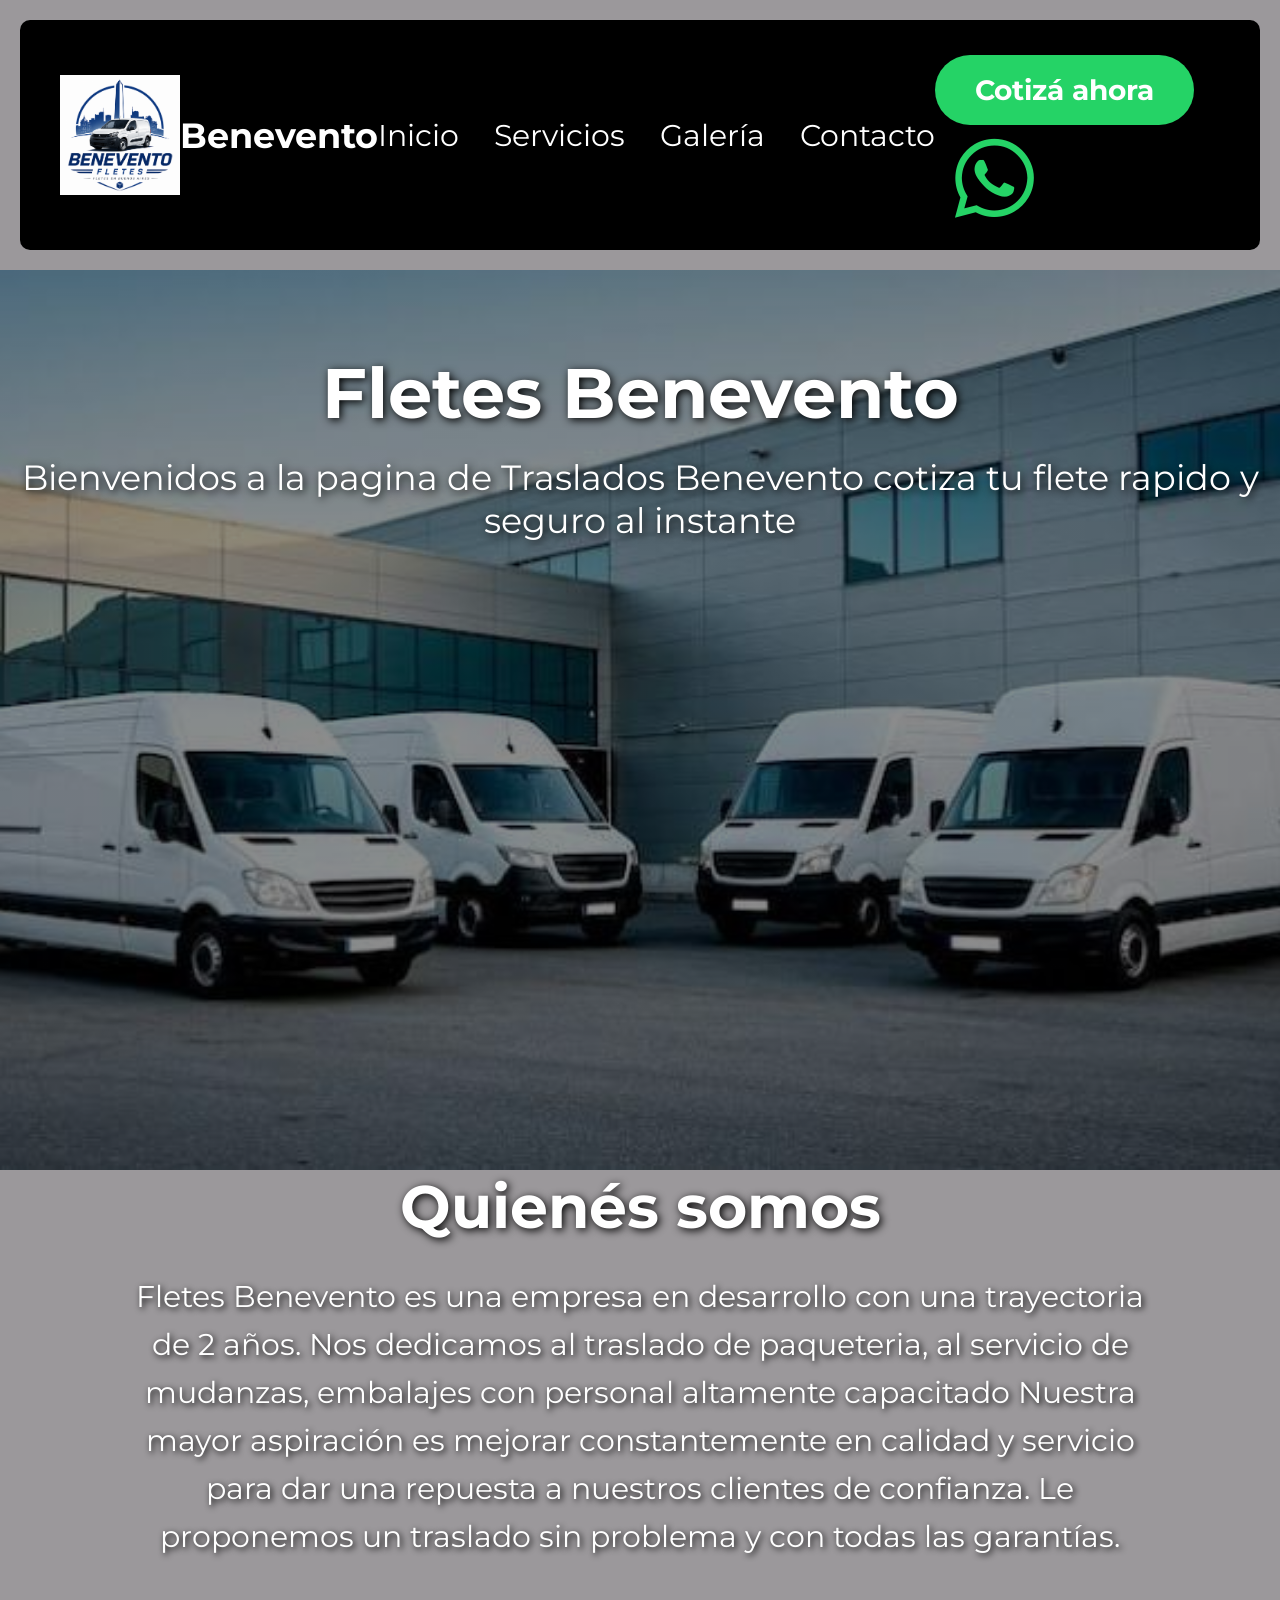
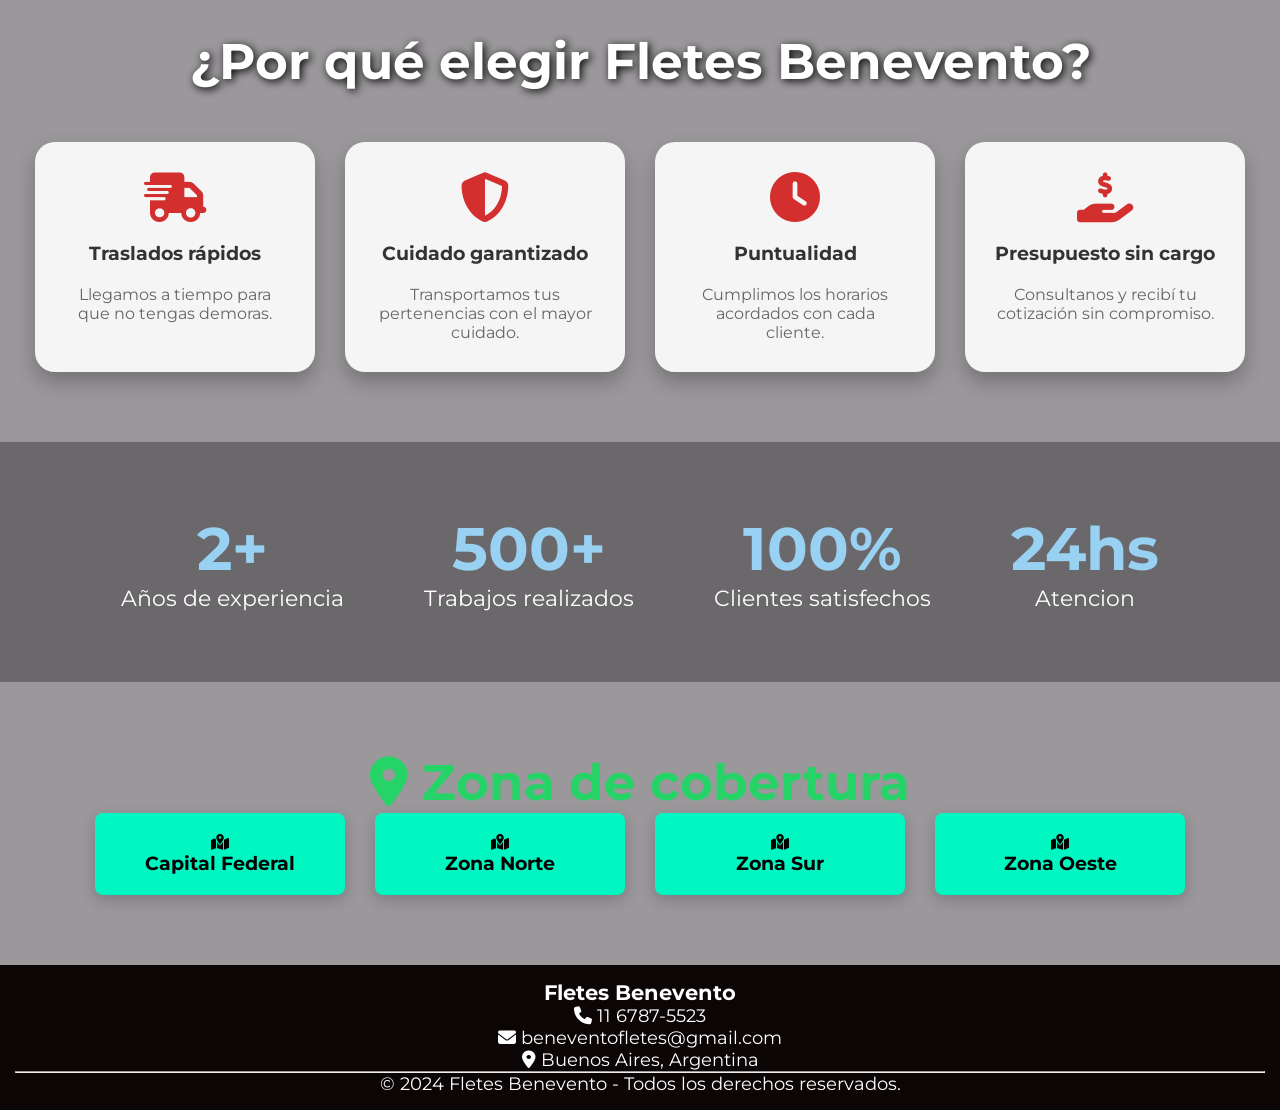
<file: index.html>
<!DOCTYPE html>
<html lang="es">
<head>
    <meta charset="UTF-8">
    <meta name="viewport" content="width=device-width, initial-scale=1.0">
    <title> Fletes Benevento </title>
    <link rel="preconnect" href="https://fonts.googleapis.com">
<link rel="preconnect" href="https://fonts.gstatic.com" crossorigin>
<link href="https://fonts.googleapis.com/css2?family=Montserrat:ital,wght@0,100..900;1,100..900&display=swap" rel="stylesheet">
<link rel="stylesheet" href="https://cdnjs.cloudflare.com/ajax/libs/font-awesome/6.5.2/css/all.min.css">




<link rel="stylesheet" href="./css/style.css">
</head>
<body>
       <header id="inicio" class="header-principal">
        <img src="assets/menu.png" class="logo-img" alt="Logo">
        

    <h2 class="logo-text">Benevento</h2>


    <nav class="menu">
        <ul>
            <li><a href="index.html">Inicio</a>
            </li>
            <li><a href="servicios.html">Servicios</a>
            </li>
            <li><a href="galeria.html">Galería</a>
            </li>
            <li><a href="contacto.html">Contacto</a>
            </li>
        </ul>
    </nav>

<div class="cotizacion">

    <span class="btn-cotizar">
        Cotizá ahora
    </span>

    <a href="https://wa.me/5491167875523?text=Hola,%20quiero%20cotizar%20un%20flete"
       target="_blank"
       class="whatsapp">

        <i class="fa-brands fa-whatsapp"></i>

    </a>

</div>

</header>

<main>
            <section class="hero">
                <h1>Fletes Benevento</h1>
                <p>Bienvenidos a la pagina de Traslados Benevento
                    cotiza tu flete rapido y seguro al instante</p>
                                
            </section>
            
            <section class="quienes-somos">

                <div class="texto-nosotros">
                    <h2>Quienés somos</h2>

                    <p>
                        Fletes Benevento es una empresa en desarrollo con una trayectoria de 2 años.
                        Nos dedicamos al traslado de paqueteria, al servicio de  mudanzas, embalajes con personal altamente capacitado
                        Nuestra mayor aspiración es mejorar constantemente en calidad y servicio para dar una repuesta a nuestros clientes de confianza.
                        Le proponemos un traslado sin problema y con todas las garantías.
                    </p>
                </div>

               </section>


<section class="ventajas">

    <h2>¿Por qué elegir Fletes Benevento?</h2>

    <div class="contenedor-ventajas">

        <div class="ventaja">
            <i class="fa-solid fa-truck-fast"></i>
            <h3>Traslados rápidos</h3>
            <p>Llegamos a tiempo para que no tengas demoras.</p>
        </div>

        <div class="ventaja">
            <i class="fa-solid fa-shield-halved"></i>
            <h3>Cuidado garantizado</h3>
            <p>Transportamos tus pertenencias con el mayor cuidado.</p>
        </div>

        <div class="ventaja">
            <i class="fa-solid fa-clock"></i>
            <h3>Puntualidad</h3>
            <p>Cumplimos los horarios acordados con cada cliente.</p>
        </div>

        <div class="ventaja">
            <i class="fa-solid fa-hand-holding-dollar"></i>
            <h3>Presupuesto sin cargo</h3>
            <p>Consultanos y recibí tu cotización sin compromiso.</p>
        </div>

    </div>

</section>


<section class="estadisticas">

    <div class="estadistica">
        <h2>2+</h2>
        <p>Años de experiencia</p>    
    </div>
    
    <div class="estadistica">
        <h2>500+</h2>
        <p>Trabajos realizados</p>
    </div>
    
    <div class="estadistica">
        <h2>100%</h2>
        <p>Clientes satisfechos</p>
    </div>
   
    <div class="estadistica">
        <h2>24hs</h2>
        <p>Atencion</p>
    </div>
    
</section>

<section class="zonas">

    <h2>
        <i class="fa-solid fa-location-dot"></i>
        Zona de cobertura
    </h2>

    <div class="contenedor-zonas">

        <div class="zona">
            <i class="fa-solid fa-map-location-dot"></i>
            <h3>Capital Federal</h3>
        </div>

        <div class="zona">
            <i class="fa-solid fa-map-location-dot"></i>
            <h3>Zona Norte</h3>
        </div>

        <div class="zona">
            <i class="fa-solid fa-map-location-dot"></i>
            <h3>Zona Sur</h3>
        </div>

        <div class="zona">
            <i class="fa-solid fa-map-location-dot"></i>
            <h3>Zona Oeste</h3>
        </div>

    </div>

</section>

       </main>

       
<footer>

    <div class="footer-contenido">

        <div class="footer-info">

            <h3>Fletes Benevento</h3>

            <p>
                <i class="fa-solid fa-phone"></i>
                11 6787-5523
            </p>

            <p>
                <i class="fa-solid fa-envelope"></i>
                beneventofletes@gmail.com
            </p>

            <p>
                <i class="fa-solid fa-location-dot"></i>
                Buenos Aires, Argentina
            </p>

        </div>

    </div>

    <hr>

    <p class="copyright">
        © 2024 Fletes Benevento - Todos los derechos reservados.
    </p>

</footer>


</body>
</html>
</file>
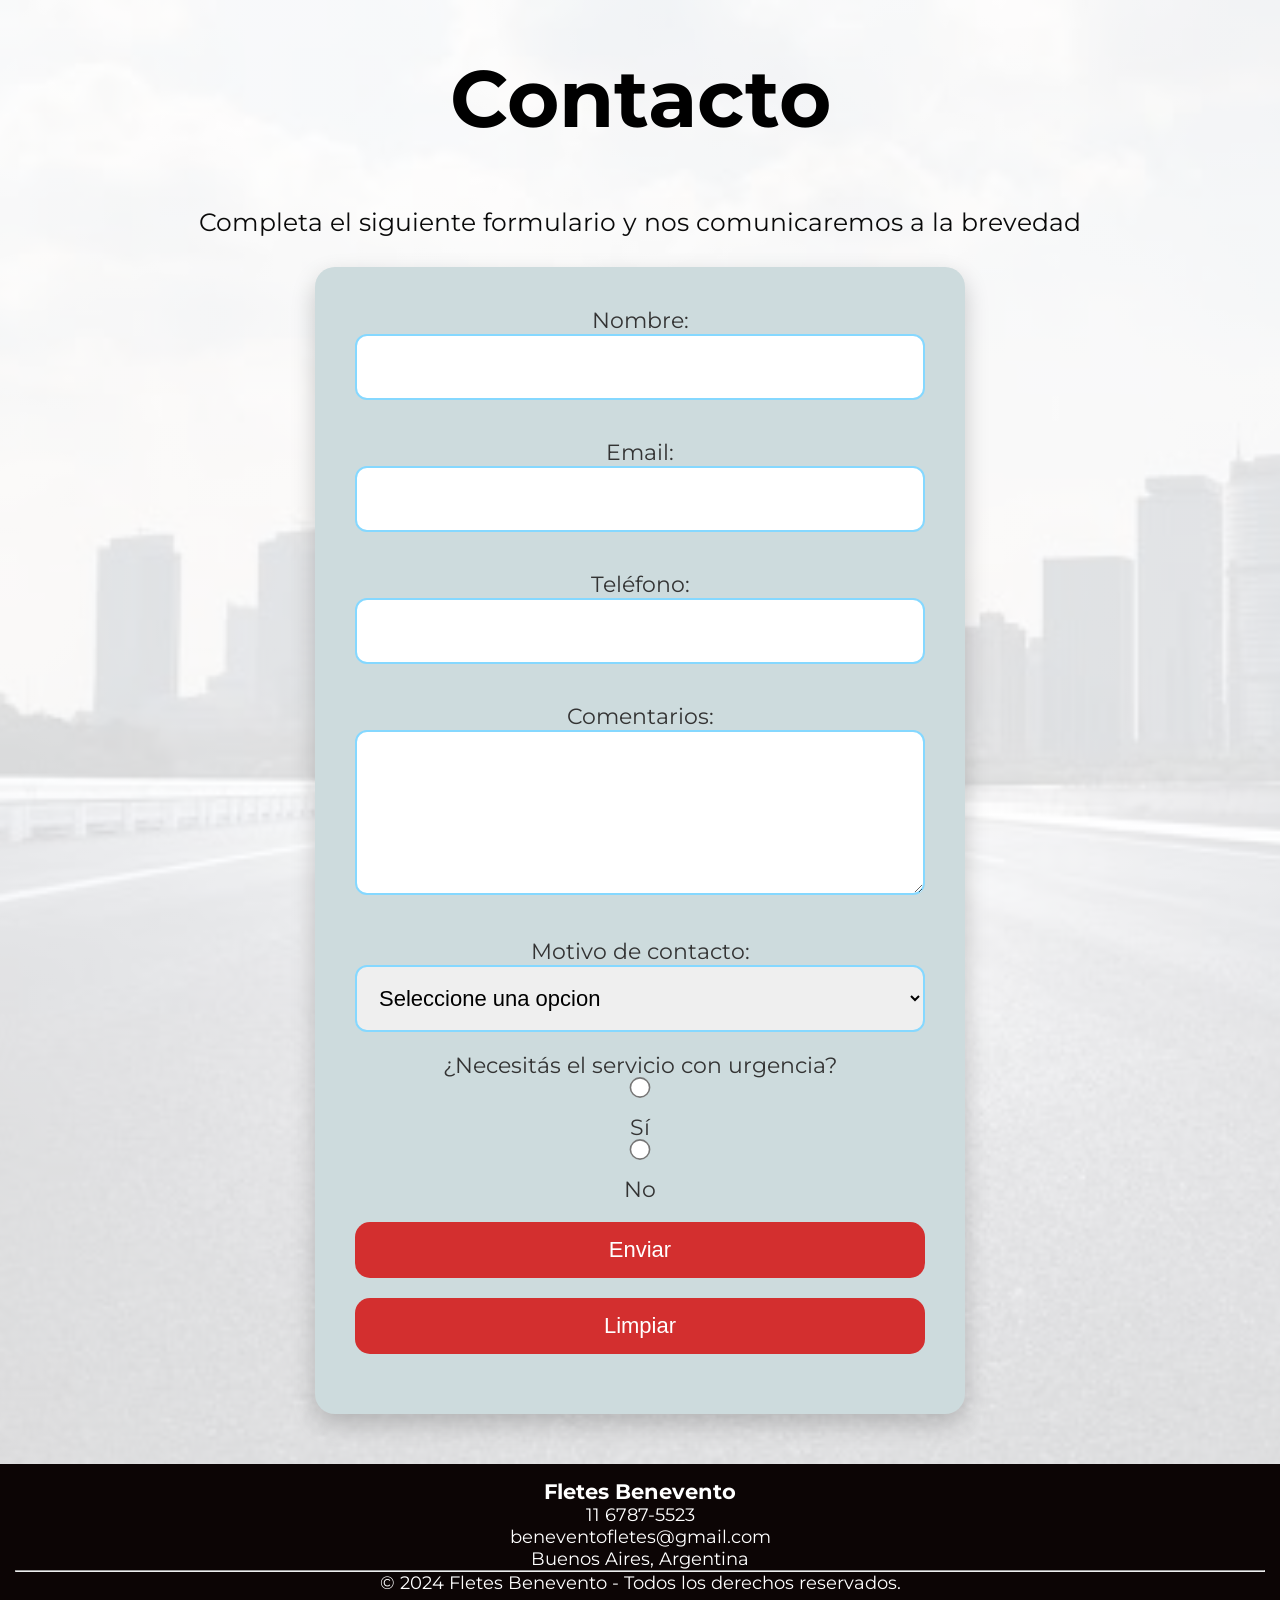
<file: contacto.html>
<!DOCTYPE html>
<html lang="en">
<head>
    <meta charset="UTF-8">
    <meta name="viewport" content="width=device-width, initial-scale=1.0">
    <title>Contacto fletes Benevento</title>
    <link rel="preconnect" href="https://fonts.googleapis.com">
<link rel="preconnect" href="https://fonts.gstatic.com" crossorigin>
<link href="https://fonts.googleapis.com/css2?family=Montserrat:ital,wght@0,100..900;1,100..900&display=swap" rel="stylesheet">
    <link rel="stylesheet" href="./css/style.css">
</head>
<body>
    <section class="Contacto">
        
        <h2>Contacto</h2>
        <p>Completa el siguiente formulario y nos comunicaremos a la brevedad</p>

        <form>
                 <label for="nombre">Nombre:</label><br>
                <input type="text" id="nombre" name="nombre"><br><br>

                <label for="email">Email:</label><br>
                <input type="email" id="email" name="email"><br><br>

                <label for="telefono">Teléfono:</label><br>
                <input type="number" id="telefono" name="telefono"><br><br>

                <label for="comentarios">Comentarios:</label><br>
                <textarea id="comentarios" name="comentarios" rows="5" cols="40"></textarea><br><br>
                
                <label for="motivo">Motivo de contacto:</label><br>

                <Select id="motivo" name="motivo">

                    <option value="">Seleccione una opcion</option>
                    <option value="Cotizacion">Solicitar una cotizacion</option>
                    <option value="Consulta">Realizar una consulta</option>
                    <option value="Reclamo">Realizar un reclamo</option>
                
                </Select>
                
            <label>¿Necesitás el servicio con urgencia?</label><br>

            <input type="radio" id="si" name="urgencia" value="si">
            <label for="si">Sí</label>

            <input type="radio" id="no" name="urgencia" value="no">
            <label for="no">No</label>

            <br><br>

            <input type="submit" value="Enviar">
            <input type="reset" value="Limpiar">
               
                

        </form>

        
    </section>
    
<footer>

    <div class="footer-contenido">

        <div class="footer-info">

            <h3>Fletes Benevento</h3>

            <p>
                <i class="fa-solid fa-phone"></i>
                11 6787-5523
            </p>

            <p>
                <i class="fa-solid fa-envelope"></i>
                beneventofletes@gmail.com
            </p>

            <p>
                <i class="fa-solid fa-location-dot"></i>
                Buenos Aires, Argentina
            </p>

        </div>

    </div>

    <hr>

    <p class="copyright">
        © 2024 Fletes Benevento - Todos los derechos reservados.
    </p>

</footer>




</body>
</html>
</file>
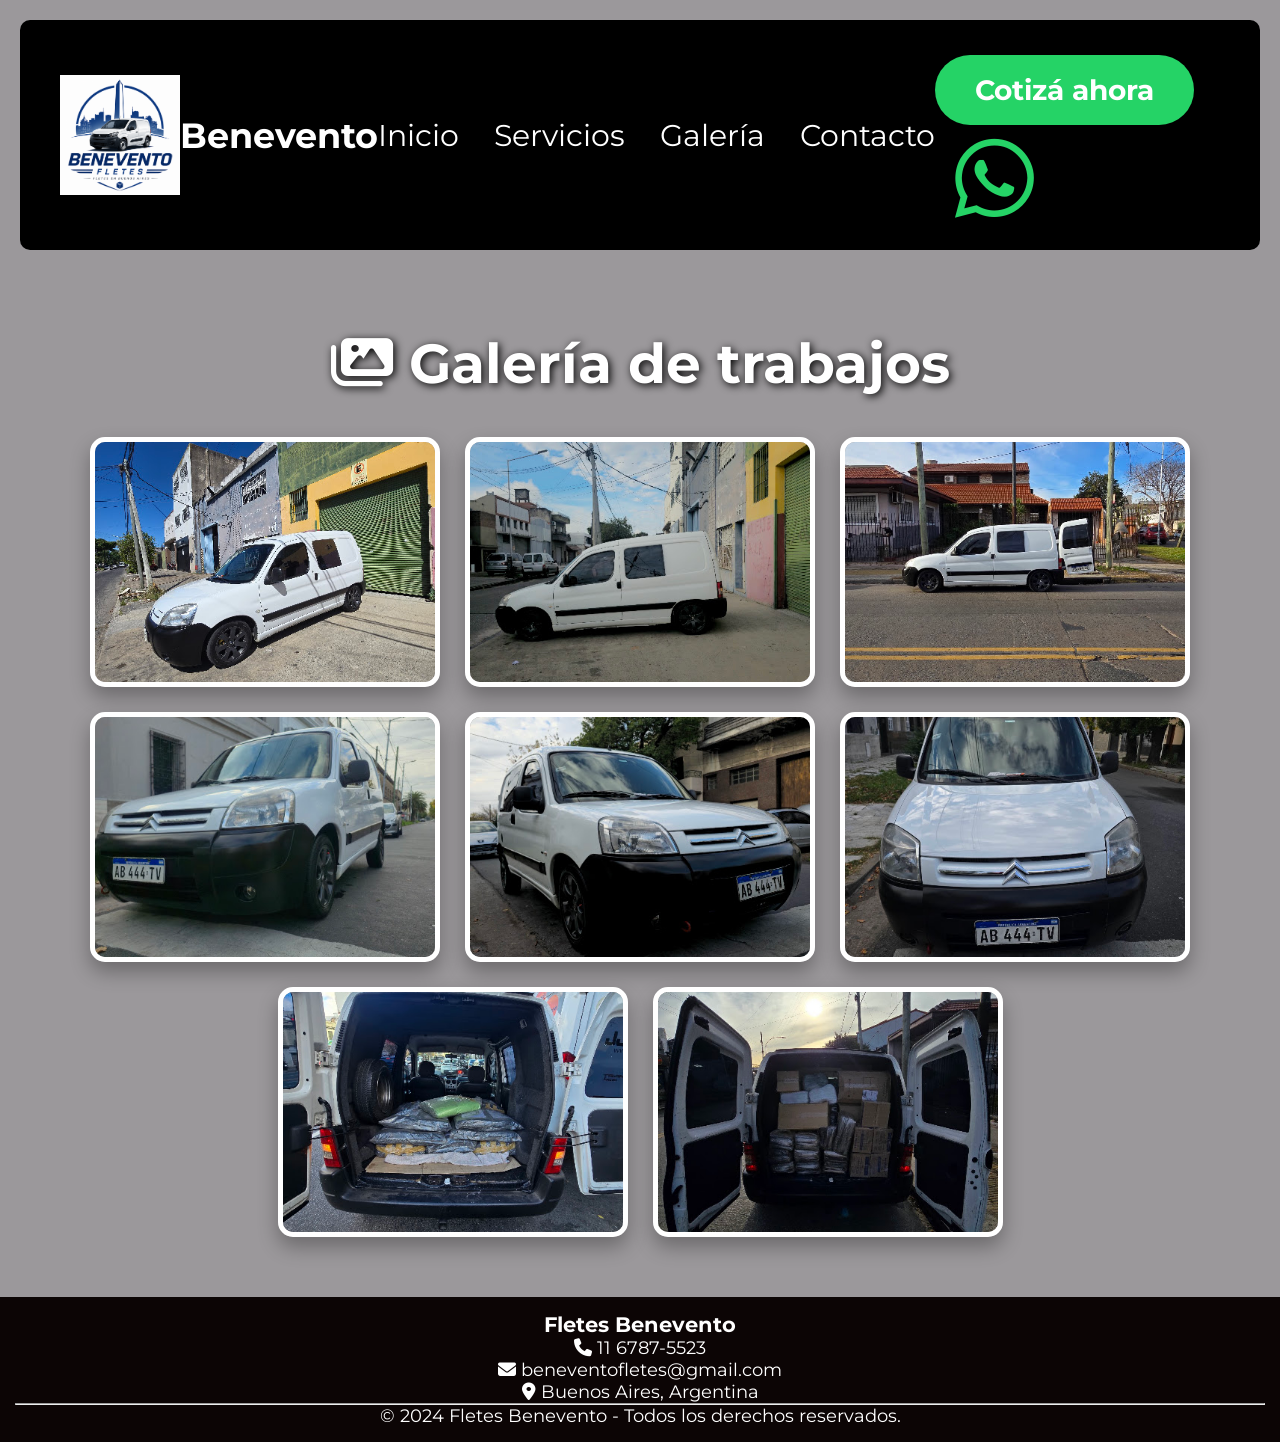
<file: galeria.html>
<!DOCTYPE html>
<html lang="en">
<head>
    <meta charset="UTF-8">
    <meta name="viewport" content="width=device-width, initial-scale=1.0">

    <title>Galería | Fletes Benevento</title>

    <link rel="preconnect" href="https://fonts.googleapis.com">
    <link rel="preconnect" href="https://fonts.gstatic.com" crossorigin>
    <link href="https://fonts.googleapis.com/css2?family=Montserrat:ital,wght@0,100..900;1,100..900&display=swap" rel="stylesheet">
    <link rel="stylesheet" href="https://cdnjs.cloudflare.com/ajax/libs/font-awesome/6.5.2/css/all.min.css">
    <link rel="stylesheet" href="./css/style.css">

</head>
<body>
    
</body>

    <header id="inicio" class="header-principal">

    <img src="assets/menu.png" class="logo-img" alt="Logo">

    <h2 class="logo-text">
       Benevento
    </h2>


    <nav class="menu">
        <ul>
            <li>
                <a href="index.html">Inicio</a>
            </li>

            <li>
                <a href="servicios.html">Servicios</a>
            </li>

            <li>
                <a href="galeria.html">Galería</a>
            </li>

            <li>
                <a href="contacto.html">Contacto</a>
            </li>
        </ul>
    </nav>


    <div class="cotizacion">

        <span class="btn-cotizar">
            Cotizá ahora
        </span>


        <a href="https://wa.me/5491167875523"
           target="_blank"
           class="whatsapp">

            <i class="fa-brands fa-whatsapp"></i>

        </a>

    </div>


</header>

    <main>

<section class="galeria">

    <h1>
    <i class="fa-solid fa-images"></i>
    Galería de trabajos
    </h1>

    <div class="contenedor-galeria">

        <img src="assets/ema1.jpg" alt="Flete realizado">
        <img src="assets/ema2 (2).jpg" alt="Flete realizado">
        <img src="assets/ema3 (2).jpg" alt="Flete realizado">
        <img src="assets/ema6.jpg" alt="Flete realizado">
        <img src="assets/ema7.jpg" alt="Flete realizado">
        <img src="assets/ema8.jpg" alt="Flete realizado">
        <img src="assets/carga.jpg" alt="Flete realizado">
        <img src="assets/carga2.jpg" alt="Flete realizado">

    </div>

</section>

</main>


<footer>

    <div class="footer-contenido">

        <div class="footer-info">

            <h3>Fletes Benevento</h3>

            <p>
                <i class="fa-solid fa-phone"></i>
                11 6787-5523
            </p>

            <p>
                <i class="fa-solid fa-envelope"></i>
                beneventofletes@gmail.com
            </p>

            <p>
                <i class="fa-solid fa-location-dot"></i>
                Buenos Aires, Argentina
            </p>

        </div>

    </div>

    <hr>

    <p class="copyright">
        © 2024 Fletes Benevento - Todos los derechos reservados.
    </p>

</footer>

</body>

</html>











</html>
</file>
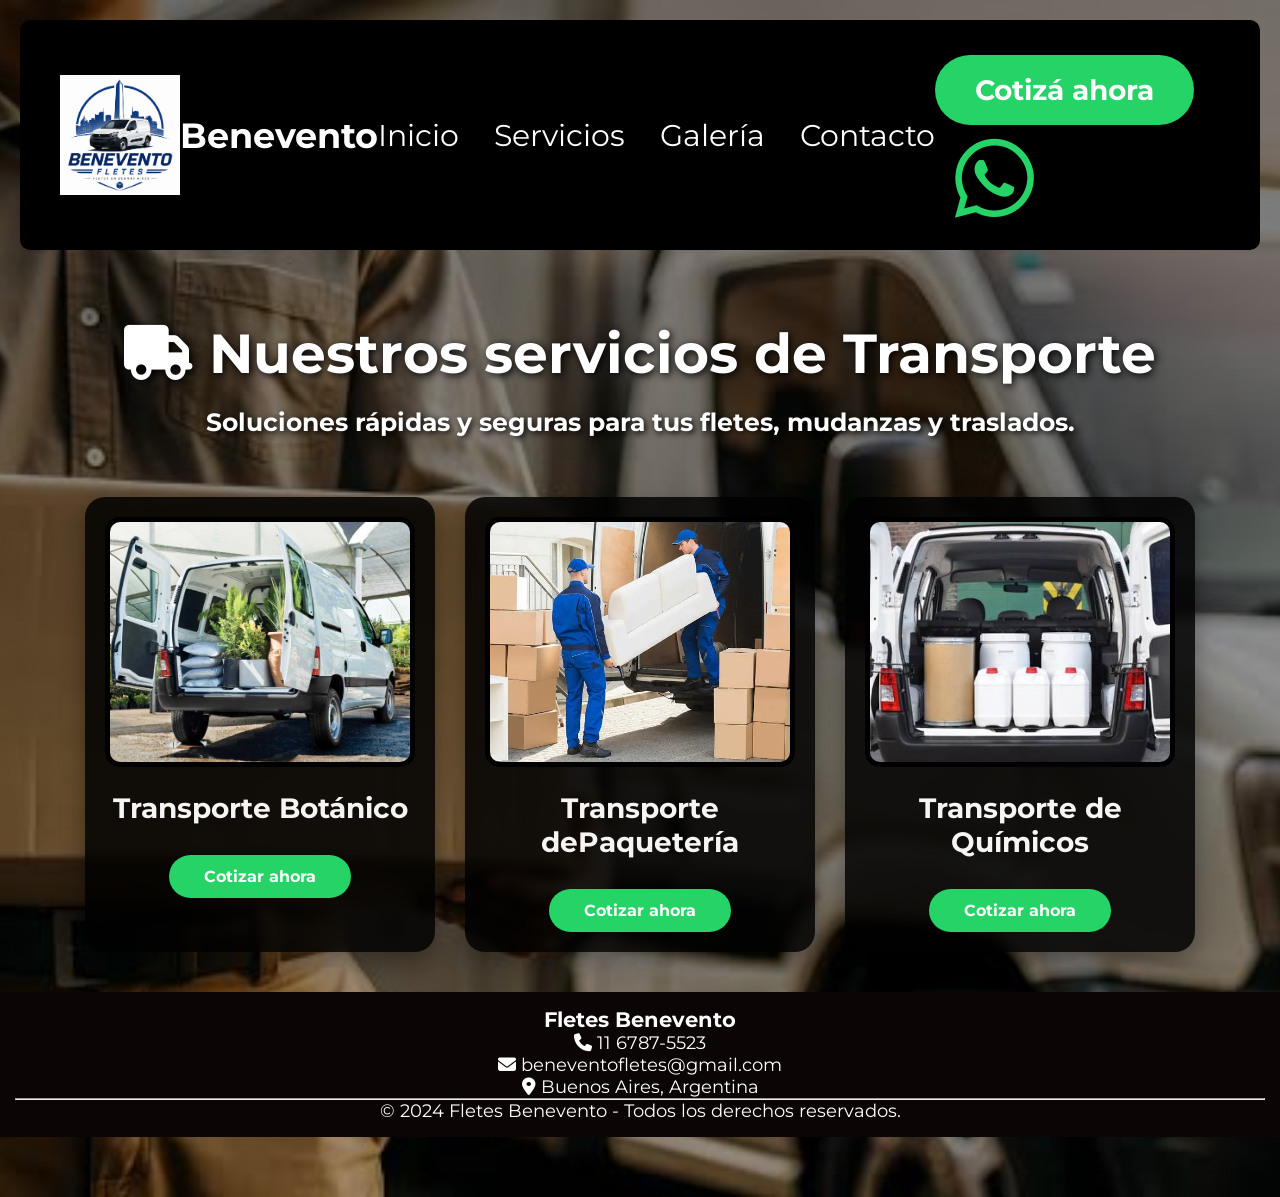
<file: servicios.html>
<!DOCTYPE html>
<html lang="es">

<head>
    <meta charset="UTF-8">
    <meta name="viewport" content="width=device-width, initial-scale=1.0">

    <title>Servicios | Fletes Benevento</title>

    <link rel="preconnect" href="https://fonts.googleapis.com">
    <link rel="preconnect" href="https://fonts.gstatic.com" crossorigin>
    <link href="https://fonts.googleapis.com/css2?family=Montserrat:wght@100..900&display=swap" rel="stylesheet">
    <link rel="stylesheet" href="https://cdnjs.cloudflare.com/ajax/libs/font-awesome/6.5.2/css/all.min.css">
    <link rel="stylesheet" href="./css/style.css">
</head>


<body class="fondo-servicios">

  <header id="inicio" class="header-principal">

    <img src="assets/menu.png" class="logo-img" alt="Logo">

    <h2 class="logo-text">
     Benevento
    </h2>

    <nav class="menu">
        <ul>
            <li><a href="index.html">Inicio</a></li>
            <li><a href="servicios.html">Servicios</a></li>
            <li><a href="galeria.html">Galería</a></li>
            <li><a href="contacto.html">Contacto</a></li>
        </ul>
    </nav>

    <div class="cotizacion">

        <span class="btn-cotizar">
            Cotizá ahora
        </span>

        <a href="https://wa.me/5491167875523"
           target="_blank"
           class="whatsapp">

            <i class="fa-brands fa-whatsapp"></i>

        </a>

    </div>

</header>

    
    
    
    
    <main>

        <section class="pagina-servicios">

            <h1>
             <i class="fa-solid fa-truck"></i>
             Nuestros servicios de Transporte
             <p>Soluciones rápidas y seguras para tus fletes, mudanzas y traslados.</p>
            </h1>


            <div class="contenedor-cards">

                <div class="card">
                    <img src="assets/fletes3.jpg" alt="Transporte">
                    <h3>Transporte Botánico</h3>

                    <a href="https://wa.me/5491167875523?text=Hola,%20quiero%20cotizar%20un%20flete."
                       class="boton"
                       target="_blank">
                       Cotizar ahora
                    </a>
                </div>


                <div class="card">
                    <img src="assets/flete.webp" alt="Paquetería">
                    <h3>Transporte dePaquetería</h3>

                    <a href="https://wa.me/5491167875523?text=Hola,%20quiero%20cotizar%20un%20flete."
                       class="boton"
                       target="_blank">
                       Cotizar ahora
                    </a>
                </div>


                <div class="card">
                    <img src="assets/flete2.jpg" alt="Químicos">
                    <h3>Transporte de Químicos</h3>

                    <a href="https://wa.me/5491167875523?text=Hola,%20quiero%20cotizar%20un%20flete."
                       class="boton"
                       target="_blank">
                       Cotizar ahora
                    </a>
                </div>

            </div>

        </section>

    </main>


   <footer>

    <div class="footer-contenido">

        <div class="footer-info">

            <h3>Fletes Benevento</h3>

            <p>
                <i class="fa-solid fa-phone"></i>
                11 6787-5523
            </p>

            <p>
                <i class="fa-solid fa-envelope"></i>
                beneventofletes@gmail.com
            </p>

            <p>
                <i class="fa-solid fa-location-dot"></i>
                Buenos Aires, Argentina
            </p>

        </div>

    </div>

    <hr>

    <p class="copyright">
        © 2024 Fletes Benevento - Todos los derechos reservados.
    </p>

</footer>

</body>

</html>
</file>
<file: css/style.css>
*{
    margin:0;
    padding:0;
    box-sizing:border-box;
}

body{
    background-color:#9b989b;
    font-family:"Montserrat", sans-serif;

    min-height: 100vh;
    display: flex;
    flex-direction: column;
}



header{
    margin:20px;
    padding:15px 40px;
    background-color:#000000;
    display:flex;
    align-items:center;
    justify-content:space-between;
    border-radius:10px;
}

.logo-img{
    width:120px;
}

header h2{
    color:white;
    font-size:35px;
    white-space:nowrap;
}


nav{
    width:auto;
}

nav ul{
    display:flex;
    gap:35px;
    list-style:none;
    align-items:center;
}

nav a{
    text-decoration:none;
    color:white;
    font-size:30px;
    transition:.4s;
}

nav a:hover{
    color:#25D366;
}



.hero{

    height:900px;

    background-image:
    linear-gradient(
        rgba(0,0,0,.45),
        rgba(0,0,0,.45)
    ),
    url("../assets/fondo.jpg");

    background-size:cover;
    background-position:center;
    background-repeat:no-repeat;

    display:flex;
    flex-direction:column;
    align-items:center;
    justify-content:flex-start;

    padding-top:80px;
}


.hero h1{

    color:white;
    font-size:70px;
    text-align:center;
    text-shadow:2px 2px 8px black;

}


.hero p{

    color:white;
    font-size:35px;
    margin-top:20px;
    text-align:center;
    text-shadow:2px 2px 8px black;

}



.fondo-servicios{
    background-image:
    linear-gradient(
        rgba(0,0,0,.55),
        rgba(0,0,0,.35)
    ),
    url("../assets/servicios1.jpg");

    background-size:cover;
    background-position:center;
    background-repeat:no-repeat;

    padding-bottom:60px;
    flex:1;
}


.pagina-servicios h1{

    padding-top:50px;

    color:white;

    text-align:center;

    font-size:55px;

    text-shadow:
    2px 2px 8px black;

}



.pagina-servicios p{

    color:white;

    text-align:center;

    font-size:25px;

    padding:20px;

    text-shadow:
    2px 2px 6px black;

}




.contenedor-cards{

    display:flex;

    justify-content:center;

    gap:30px;

    flex-wrap:wrap;

    padding:40px;

}




.card{

    width:350px;

    background-color:
    rgba(2, 2, 2, 0.85);

    backdrop-filter:blur(5px);

    padding:20px;

    border-radius:20px;

    text-align:center;

    box-shadow:
    0 10px 25px rgba(0,0,0,.35);

    transition:.3s;

}



.card:hover{

    transform:translateY(-10px);

    box-shadow:
    0 20px 35px rgba(7, 7, 7, 0.45);

}





.card img{

    width:100%;

    height:250px;

    object-fit:cover;

    border-radius:15px;

    border:5px solid #000000;

}



.card h3{

    color:#f7f4f4;

    font-size:28px;

    margin:20px 0 10px;

}



.card p{

    color:#555;

    font-size:18px;

}



.boton{

    display:inline-block;

    background-color:#25D366;

    color:white;

    text-decoration:none;

    padding:12px 35px;

    border-radius:30px;

    margin-top:20px;

    font-weight:bold;

    transition:.3s;

}



.boton:hover{

    transform:scale(1.05);

}


.galeria{

    padding:60px 30px;

    font-family:"Montserrat", sans-serif;

}


.galeria h1{

    font-size:55px;

    color:white;

    text-align:center;

    margin-bottom:40px;

    text-shadow:
    2px 2px 8px black;

}


.contenedor-galeria{

    display:flex;

    justify-content:center;

    flex-wrap:wrap;

    gap:25px;

}


.contenedor-galeria img{

    width:350px;

    height:250px;

    object-fit:cover;

    border-radius:15px;

    border:5px solid white;

    box-shadow:
    0 10px 20px rgba(0,0,0,.3);

    transition:.3s;

}


.contenedor-galeria img:hover{

    transform:scale(1.05);

}



.Contacto{

    background-image:
    linear-gradient(rgba(255,255,255,.85),rgba(255,255,255,.85)),
    url("../assets/autopista2.jpg");

    background-size:cover;
    background-position:center;
    padding:50px 30px;
    text-align: center;
}


.Contacto h2{

    font-size:80px;

    margin-bottom:60px;

}

.Contacto p{
    font-size:25px;
    color:#0a0a0a;
    margin-bottom:30px;
}

.Contacto form{

    width:650px;

    max-width:100%;

    margin:auto;

    background:rgb(205, 219, 221);

    padding:40px;

    border-radius:20px;

    box-shadow:
    0 10px 25px rgba(0,0,0,.2);

}


.Contacto input,
.Contacto textarea,
.Contacto select{

    width:100%;

    padding:18px;

    margin-bottom:20px;

    border-radius:12px;

    border:2px solid #85d8ff;

    font-size:22px;

}



.Contacto input[type="submit"],
.Contacto input[type="reset"]{

    background-color:#d32f2f;

    color:white;

    padding: 15px 30px;

    border:none;

    border-radius:15px;

    cursor:pointer;


}



.Contacto input[type="submit"]:hover,
.Contacto input[type="reset"]:hover{

    background-color:#b71c1c;

}

.Contacto input[type="radio"]{
    transform: scale(1.6);
    margin-right:10px;
}

.Contacto label{
    font-size:22px;
    color:#333;
}


.ventajas{

    padding:70px 30px;

    text-align:center;

}


.ventajas h2{

    font-size:50px;

    color:white;

    margin-bottom:50px;

    text-shadow:
    2px 2px 8px black;

}


.contenedor-ventajas{

    display:flex;

    justify-content:center;

    gap:30px;

    flex-wrap:wrap;

}



.ventaja{

    width:280px;

    background-color:
    rgba(255,255,255,.9);

    padding:30px;

    border-radius:20px;

    box-shadow:
    0 10px 20px rgba(0,0,0,.25);

}



.ventaja i{

    font-size:50px;

    color:#d32f2f;

}



.ventaja h3{

    margin:20px 0;

    color:#333;

}



.ventaja p{

    color:#666;

}



.estadisticas{

    display:flex;

    justify-content:center;

    gap:80px;

    flex-wrap:wrap;

    padding:70px 20px;

    background-color:#6b686b;

    text-align:center;

}


.estadistica h2{

    font-size:60px;

    color:#98d1f1;

}



.estadistica p{

    color:white;

    font-size:22px;

}



.zonas{

    padding:70px 30px;

    text-align:center;

}



.zonas h2{

    font-size:50px;

    color:#25D366;

}



.contenedor-zonas{

    display:flex;

    justify-content:center;

    gap:30px;

    flex-wrap:wrap;

}



.zona{

    width:250px;

    background:rgb(0, 247, 193);

    padding: 20px;

    border-radius: 8px;

    box-shadow:
    0 5px 15px rgba(0,0,0,.2);

    transition:.3s;

}


.zona:hover{

    transform:translateY(-8px);

}


footer{

    background-color:#0c0505;

    color:white;

    text-align:center;

    padding:15px;

    font-size:18px;
    
    margin-top: auto;

}

.quienes somos{
     padding:80px 30px;

    text-align:center;

    font-family:"Montserrat", sans-serif;
}

.texto-nosotros h2{
    font-size:60px;
    
    color:white;

    margin-bottom:30px;

    text-shadow:
    2px 2px 8px black;
    
    text-align: center;
}

.texto-nosotros p{
        width:80%;

    margin:auto;

    font-size:30px;

    line-height:1.6;

    color:white;

    text-align:center;

    text-shadow:
    2px 2px 6px black;
}


.btn-cotizar{

    display:inline-block;

    background-color:#25D366;

    color:white;

    padding:18px 40px;

    border-radius:35px;

    font-size:28px;

    font-weight:bold;

    text-decoration:none;

    margin-top:20px;

    transition:.3s;

}


.btn-cotizar:hover{

    transform:scale(1.08);

}




.whatsapp{

    font-size:90px;

    color:#25D366;

    text-decoration:none;

    margin-left:20px;

}


body{
    overflow-x:hidden;
}


@media (max-width: 768px) {

    header {
        flex-direction: column;
        gap: 20px;
        text-align: center;
    }

    .logo-img {
        width: 80px;
        margin: 0;
    }

    .logo-text {
        width: auto;
        font-size: 24px;
    }

    header h2 {
        font-size: 28px;
    }

    nav {
        width: 100%;
    }

    nav ul {
        flex-direction: column;
        gap: 20px;
    }

    .hero {
        height: 60vh;
        padding: 40px 20px;
    }

    .hero h1 {
        font-size: 25px;
        line-height: 1.2;
    }

    .hero p {
        font-size: 25px;
        max-width: 320px;
        margin: 15px auto 0;
        line-height: 1.5;
    }

    .contenedor-cards {
        flex-direction: column;
        align-items: center;
    }

    .card {
        width: 90%;
    }

    .card img {
        height: 220px;
    }

    .contenedor-ventajas {
        flex-direction: column;
        align-items: center;
    }

    .estadisticas {
        gap: 40px;
        flex-direction: column;
    }

    .contenedor-zonas {
        flex-direction: column;
        align-items: center;
    }

    .Contacto form {
        width: 90%;
    }

    .Contacto h2 {
        font-size: 40px;
        margin-bottom: 30px;
    }

    .pagina-servicios h1 {
        font-size: 40px;
    }

    .galeria h1 {
        font-size: 40px;
    }

}
</file>
